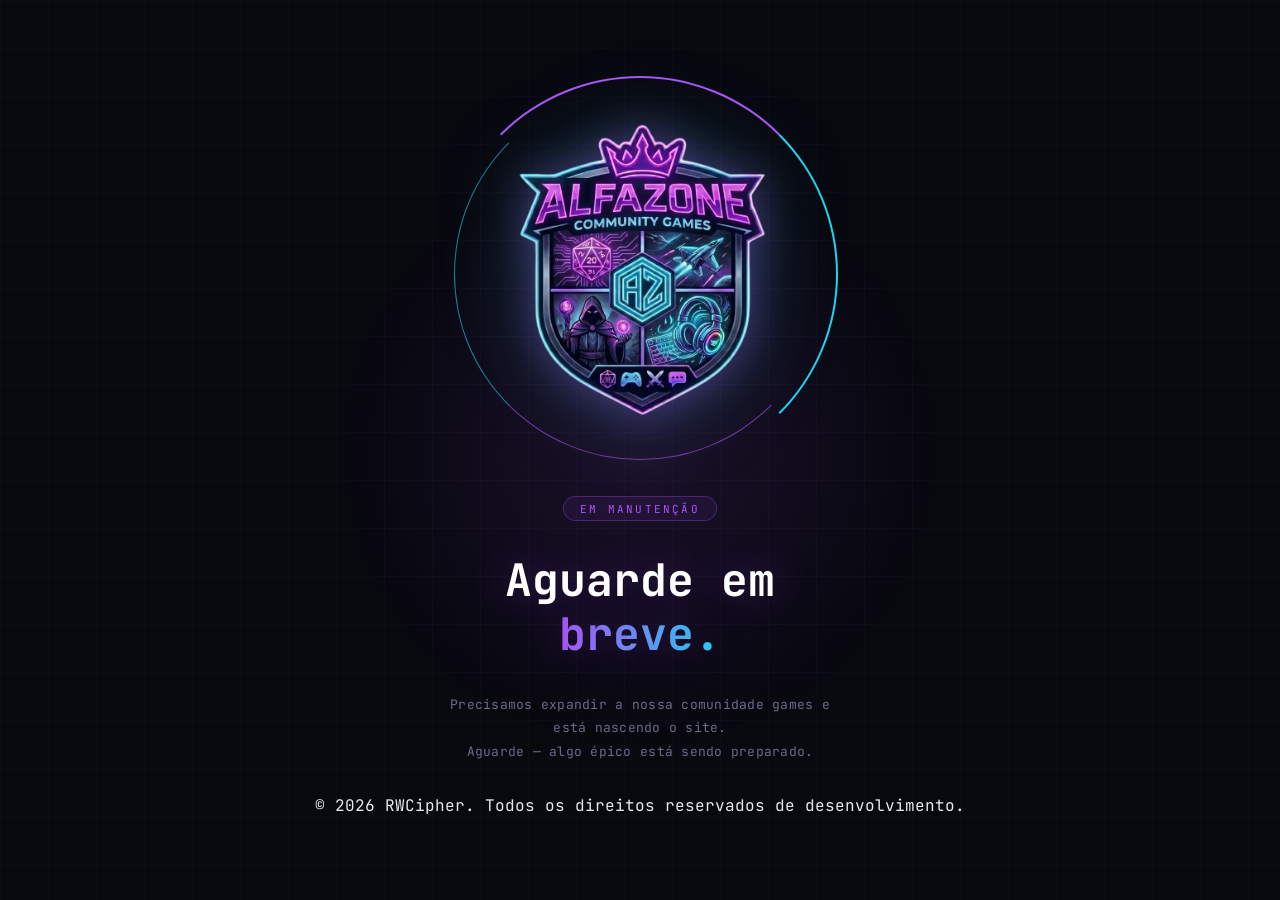
<file: alfazcg/index.html>
<!DOCTYPE html>
<html lang="pt-BR">
<head>
  <meta charset="UTF-8"/>
  <meta name="viewport" content="width=device-width, initial-scale=1.0"/>
  <title>AlfaZone Community Games — Em Manutenção</title>
  <meta name="description" content="AlfaZone Community Games — site em manutenção. Em breve de volta!"/>
  <link href="https://fonts.googleapis.com/css2?family=JetBrains+Mono:wght@400;700&display=swap" rel="stylesheet"/>
  <link rel="stylesheet" href="style.css"/>
</head>
<body>

<div class="container">

  <div class="logo-wrapper">
    <img
      class="logo-img"
      src="AlfaZone.png"
      alt="AlfaZone Community Games"
    />
  </div>

  <span class="badge">EM MANUTENÇÃO</span>

  <h1>Aguarde em<br/><span>breve.</span></h1>

  <p class="subtitle">
    Precisamos expandir a nossa comunidade games e está nascendo o site.<br/>
    Aguarde — algo épico está sendo preparado.
  </p>

 <footer class="w-full max-w-4xl mx-auto flex flex-col items-center justify-center gap-3 mt-8 pt-4 border-t border-zinc-900 text-xs text-zinc-500 z-10 relative text-center">
        <p>&copy; 2026 RWCipher. Todos os direitos reservados de desenvolvimento.</p>
    </footer>

</body>
</html>
</file>
<file: alfazcg/style.css>
*, *::before, *::after { box-sizing: border-box; margin: 0; padding: 0; }

:root {
  --purple: #a855f7;
  --purple-glow: rgba(168, 85, 247, 0.35);
  --cyan: #22d3ee;
  --cyan-glow: rgba(34, 211, 238, 0.25);
  --bg: #08080f;
  --text: #e8e8f0;
  --text-muted: #6b6b88;
  --mono: 'JetBrains Mono', monospace;
}

html, body { height: 100%; }

body {
  background: var(--bg);
  color: var(--text);
  font-family: var(--mono);
  display: flex;
  flex-direction: column;
  align-items: center;
  justify-content: center;
  min-height: 100vh;
  text-align: center;
  padding: 2rem;
  overflow: hidden;
  position: relative;
}

body::before {
  content: '';
  position: fixed;
  inset: 0;
  background-image:
    linear-gradient(rgba(168,85,247,0.04) 1px, transparent 1px),
    linear-gradient(90deg, rgba(168,85,247,0.04) 1px, transparent 1px);
  background-size: 48px 48px;
  pointer-events: none;
  z-index: 0;
}

body::after {
  content: '';
  position: fixed;
  top: 50%;
  left: 50%;
  transform: translate(-50%, -50%);
  width: 600px;
  height: 600px;
  background: radial-gradient(ellipse, rgba(168,85,247,0.12) 0%, transparent 70%);
  pointer-events: none;
  z-index: 0;
}

.container {
  position: relative;
  z-index: 1;
  display: flex;
  flex-direction: column;
  align-items: center;
  gap: 2rem;
}

.logo-wrapper {
  position: relative;
  width: 380px;
  height: 380px;
  display: flex;
  align-items: center;
  justify-content: center;
}

.logo-wrapper::before {
  content: '';
  position: absolute;
  inset: -8px;
  border-radius: 50%;
  border: 2px solid transparent;
  border-top-color: var(--purple);
  border-right-color: var(--cyan);
  animation: spin-ring 3s linear infinite;
}

.logo-wrapper::after {
  content: '';
  position: absolute;
  inset: 4px;
  border-radius: 50%;
  border: 1px solid transparent;
  border-bottom-color: var(--purple);
  border-left-color: var(--cyan);
  animation: spin-ring 2s linear infinite reverse;
  opacity: 0.6;
}

.logo-img {
  width: 560px;
  height: 560px;
  object-fit: contain;
  border-radius: 10%;
  animation: spin-logo 8s linear infinite;
  filter: drop-shadow(0 0 20px var(--purple-glow)) drop-shadow(0 0 40px var(--cyan-glow));
}

@keyframes spin-ring {
  from { transform: rotate(0deg); }
  to   { transform: rotate(360deg); }
}

.badge {
  font-size: 11px;
  letter-spacing: 0.2em;
  color: var(--purple);
  border: 1px solid rgba(168,85,247,0.3);
  padding: 0.3rem 1rem;
  border-radius: 999px;
  background: rgba(168,85,247,0.08);
}

h1 {
  font-size: clamp(1.6rem, 5vw, 2.8rem);
  font-weight: 700;
  line-height: 1.2;
  color: #fff;
  text-shadow: 0 0 40px var(--purple-glow);
}
h1 span {
  background: linear-gradient(90deg, var(--purple), var(--cyan));
  -webkit-background-clip: text;
  -webkit-text-fill-color: transparent;
  background-clip: text;
}

.subtitle {
  font-size: 13px;
  color: var(--text-muted);
  max-width: 400px;
  line-height: 1.8;
  letter-spacing: 0.02em;
}

.progress-bar {
  width: 280px;
  height: 3px;
  background: rgba(255,255,255,0.06);
  border-radius: 999px;
  overflow: hidden;
}
.progress-fill {
  height: 100%;
  border-radius: 999px;
  background: linear-gradient(90deg, var(--purple), var(--cyan));
  animation: progress-pulse 2.5s ease-in-out infinite;
  box-shadow: 0 0 10px var(--purple-glow);
}
@keyframes progress-pulse {
  0%   { width: 15%; }
  50%  { width: 80%; }
  100% { width: 15%; }
}

.cta {
  display: inline-flex;
  align-items: center;
  gap: 0.6rem;
  padding: 0.75rem 1.75rem;
  border-radius: 6px;
  border: 1px solid rgba(168,85,247,0.5);
  
  color: var(--purple);
  font-family: var(--mono);
  font-size: 13px;
  letter-spacing: 0.05em;
  text-decoration: none;
  transition: background 0.2s, border-color 0.2s, color 0.2s;
  margin-bottom: 3rem;
}
.cta:hover {
  background: rgba(168,85,247,0.2);
  border-color: var(--purple);
  color: #fff;
}
.cta svg { width: 14px; height: 14px; }
}

@media (max-width: 480px) {
  .logo-img { width: 130px; height: 130px; }
  .logo-wrapper { width: 140px; height: 140px; }
}
</file>
